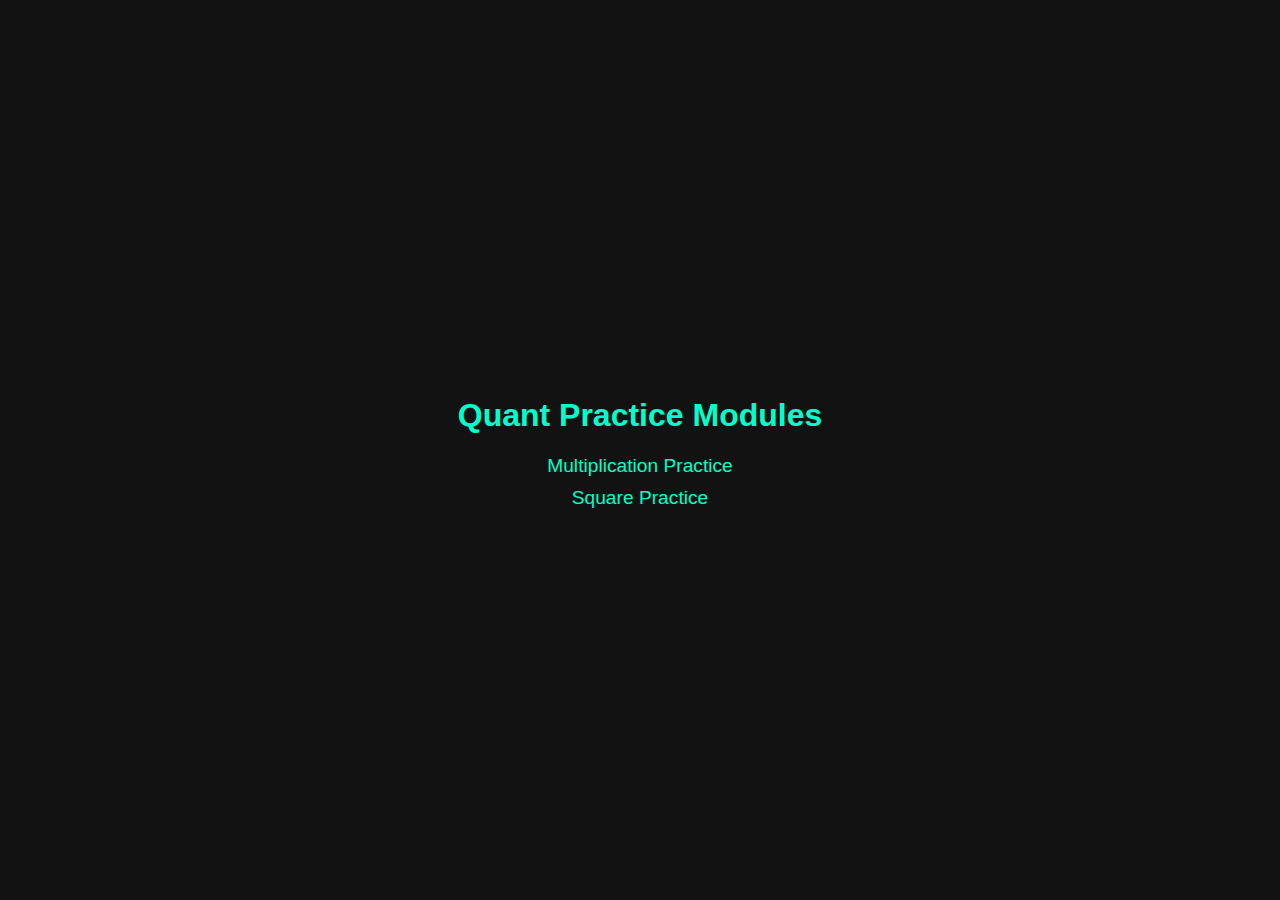
<file: index.html>
<!DOCTYPE html>
<html lang="en">
<head>
    <meta charset="UTF-8">
    <title>Quant Practice</title>
    <link rel="stylesheet" href="style.css">
</head>
<body>
    <div class="container">
        <h1>Quant Practice Modules</h1>
        <ul class="module-list">
            <li><a href="multiplication.html">Multiplication Practice</a></li>
            <li><a href="square.html">Square Practice</a></li>
        </ul>
    </div>
</body>
</html>
</file>
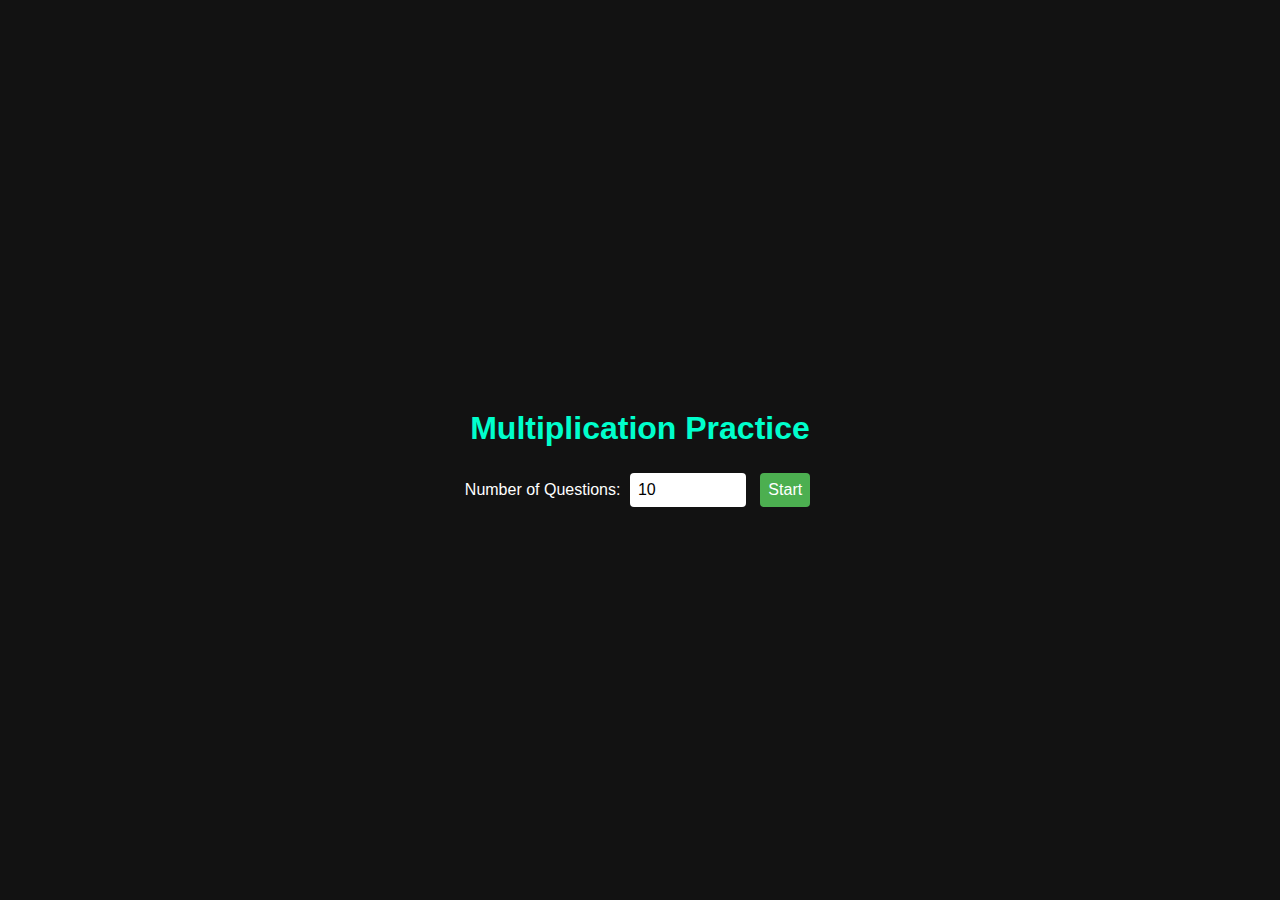
<file: multiplication.html>
<!DOCTYPE html>
<html lang="en">
<head>
    <meta charset="UTF-8">
    <title>Multiplication Practice</title>
    <link rel="stylesheet" href="style.css">
</head>
<body>
<div class="container">
    <h1>Multiplication Practice</h1>
    <div id="setup">
        <label>Number of Questions: 
            <input type="number" id="totalQuestions" min="1" max="100" value="10">
        </label>
        <button onclick="startPractice()">Start</button>
    </div>

    <div id="quiz" style="display:none;">
        <div id="question" class="big-question"></div>
        <input type="number" id="answer" autocomplete="off">
        <button id="submitBtn">Submit</button>
    </div>

    <div id="results" style="display:none;">
        <h2>Results</h2>
        <p id="stats"></p>
        <table border="1" id="resultsTable">
            <tr>
                <th>Q No</th>
                <th>Question</th>
                <th>Correct Answer</th>
                <th>Your Answer</th>
                <th>Time (s)</th>
                <th>Result</th>
            </tr>
        </table>
        <button onclick="restart()">Restart</button>
        <button onclick="downloadCSV()">Download CSV</button>
    </div>
</div>

<script>
let totalQuestions, currentQuestion = 0, startTime, questionStartTime;
let results = [];

function startPractice() {
    totalQuestions = parseInt(document.getElementById("totalQuestions").value);
    currentQuestion = 0;
    results = [];
    document.getElementById("setup").style.display = "none";
    document.getElementById("quiz").style.display = "block";
    nextQuestion();
}

function nextQuestion() {
    if (currentQuestion >= totalQuestions) {
        endPractice();
        return;
    }
    let num1 = Math.floor(Math.random() * (25 - 2 + 1)) + 2;
    let num2 = Math.floor(Math.random() * (9 - 2 + 1)) + 2;
    let questionText = `Q${currentQuestion + 1}: ${num1} × ${num2}`;
    document.getElementById("question").textContent = questionText;
    document.getElementById("answer").value = "";
    document.getElementById("answer").focus();
    startTime = Date.now();
    questionStartTime = {num1, num2};
}

function submitAnswer() {
    let answer = parseInt(document.getElementById("answer").value);
    if (isNaN(answer)) return;
    let timeTaken = (Date.now() - startTime) / 1000;
    let correctAnswer = questionStartTime.num1 * questionStartTime.num2;
    results.push({
        question: `${questionStartTime.num1} × ${questionStartTime.num2}`,
        correctAnswer,
        userAnswer: answer,
        time: timeTaken
    });
    currentQuestion++;
    nextQuestion();
}

function endPractice() {
    document.getElementById("quiz").style.display = "none";
    document.getElementById("results").style.display = "block";

    let times = results.map(r => r.time);
    let totalTime = times.reduce((a,b) => a+b, 0);
    let avgTime = totalTime / times.length;
    let minTime = Math.min(...times);
    let maxTime = Math.max(...times);
    let minQ = results[times.indexOf(minTime)].question;
    let maxQ = results[times.indexOf(maxTime)].question;

    document.getElementById("stats").innerHTML = `
        Total Time: ${totalTime.toFixed(2)}s<br>
        Average Time: ${avgTime.toFixed(2)}s<br>
        Fastest: ${minTime.toFixed(2)}s on ${minQ}<br>
        Slowest: ${maxTime.toFixed(2)}s on ${maxQ}
    `;

    let table = document.getElementById("resultsTable");
    results.forEach((res, i) => {
        let row = document.createElement("tr");
        row.innerHTML = `
            <td>${i + 1}</td>
            <td>${res.question}</td>
            <td>${res.correctAnswer}</td>
            <td>${res.userAnswer}</td>
            <td>${res.time.toFixed(2)}</td>
            <td>${res.userAnswer === res.correctAnswer ? "✅" : "❌"}</td>
        `;
        table.appendChild(row);
    });
}

function restart() {
    location.reload();
}

function downloadCSV() {
    let csvContent = "data:text/csv;charset=utf-8," +
        "Q No,Question,Correct Answer,Your Answer,Time (s),Result\n";
    results.forEach((res, i) => {
        csvContent += `${i + 1},${res.question},${res.correctAnswer},${res.userAnswer},${res.time.toFixed(2)},${res.userAnswer === res.correctAnswer ? "Correct" : "Wrong"}\n`;
    });
    const encodedUri = encodeURI(csvContent);
    const link = document.createElement("a");
    link.setAttribute("href", encodedUri);
    link.setAttribute("download", "multiplication_results.csv");
    document.body.appendChild(link);
    link.click();
}

document.getElementById("submitBtn").addEventListener("click", submitAnswer);
document.getElementById("answer").addEventListener("keypress", function(e) {
    if (e.key === "Enter") submitAnswer();
});
</script>
</body>
</html>
</file>
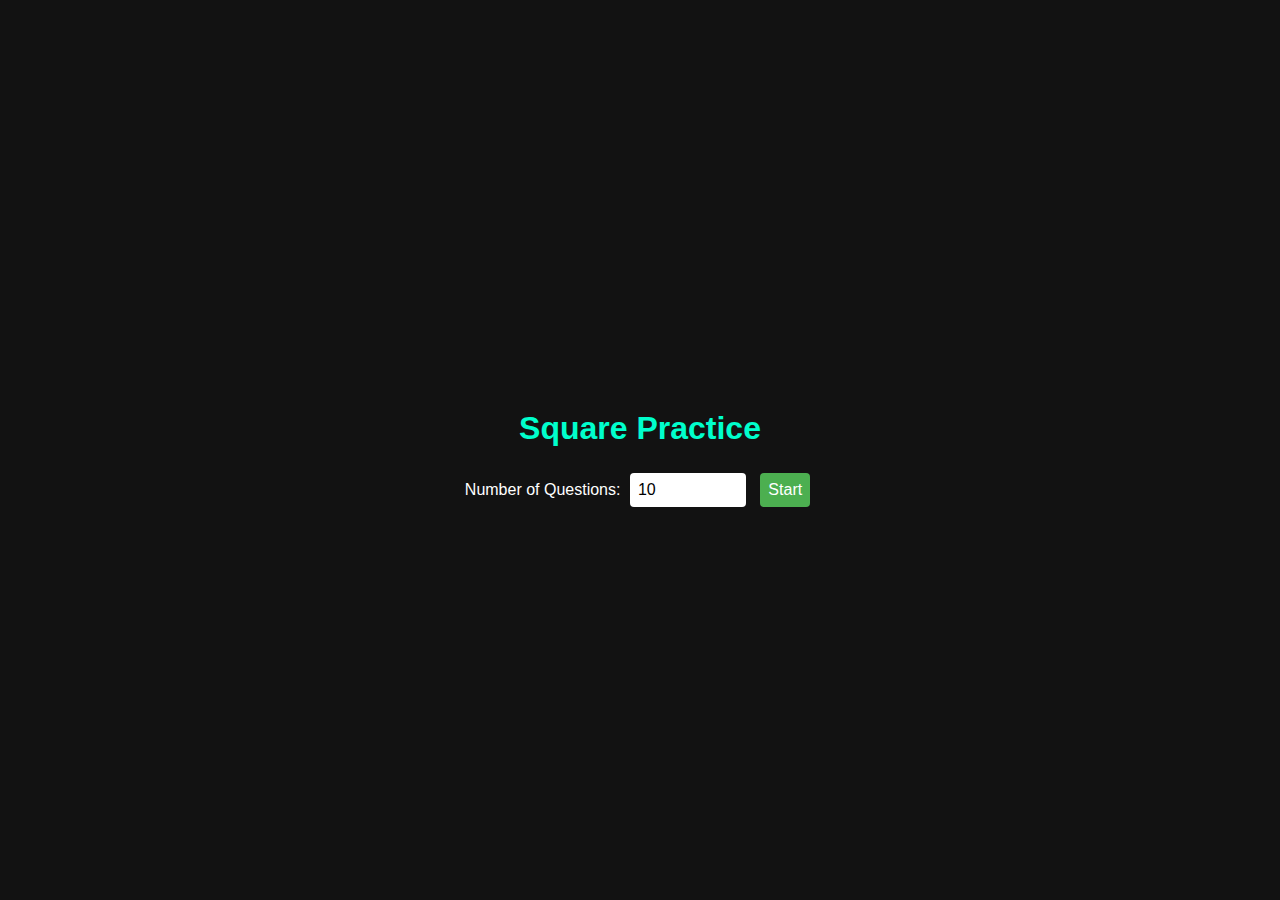
<file: square.html>
<!DOCTYPE html>
<html lang="en">
<head>
  <meta charset="UTF-8">
  <title>Square Practice</title>
  <link rel="stylesheet" href="style.css">
</head>
<body>
  <div class="container">
    <h1>Square Practice</h1>

    <div id="start-container">
      <label for="questionCount">Number of Questions:</label>
      <input type="number" id="questionCount" min="1" max="50" value="10">
      <button id="startBtn">Start</button>
    </div>

    <div id="quiz-container" style="display:none;">
      <div id="question"></div>
      <input type="number" id="answer" placeholder="Enter answer" autofocus>
      <button id="submitBtn">Submit</button>
      <div id="stopwatch">Time: 0.00s</div>
    </div>

    <div id="result-container" style="display:none;">
      <h2>Results</h2>
      <div id="stats"></div>
      <button id="downloadCSV">Download CSV</button>
      <button id="restartBtn">Restart</button>
    </div>
  </div>

  <script>
    let totalQuestions = 0;
    let currentQuestion = 0;
    let questions = [];
    let questionStartTime = 0;
    let totalStartTime = 0;
    let stopwatchInterval;

    const startBtn = document.getElementById('startBtn');
    const submitBtn = document.getElementById('submitBtn');
    const restartBtn = document.getElementById('restartBtn');
    const downloadBtn = document.getElementById('downloadCSV');
    const questionDiv = document.getElementById('question');
    const answerInput = document.getElementById('answer');
    const stopwatchDiv = document.getElementById('stopwatch');
    const statsDiv = document.getElementById('stats');

    startBtn.addEventListener('click', startQuiz);
    submitBtn.addEventListener('click', submitAnswer);
    restartBtn.addEventListener('click', restartQuiz);
    downloadBtn.addEventListener('click', downloadCSV);
    answerInput.addEventListener('keyup', e => {
      if (e.key === 'Enter') submitAnswer();
    });

    function startQuiz() {
      totalQuestions = parseInt(document.getElementById('questionCount').value);
      questions = [];
      currentQuestion = 0;
      totalStartTime = Date.now();

      document.getElementById('start-container').style.display = 'none';
      document.getElementById('quiz-container').style.display = 'block';
      document.getElementById('result-container').style.display = 'none';

      showQuestion();
    }

    function showQuestion() {
      const num = Math.floor(Math.random() * 29) + 2; // 2-30
      currentQuestion++;
      const questionText = `Q${currentQuestion}: Square of ${num} ?`;

      questionDiv.textContent = questionText;
      answerInput.value = '';
      answerInput.focus();

      questions.push({
        questionNumber: currentQuestion,
        number: num,
        questionText,
        correctAnswer: num * num,
        userAnswer: null,
        timeTaken: 0
      });

      questionStartTime = Date.now();
      clearInterval(stopwatchInterval);
      stopwatchInterval = setInterval(() => {
        stopwatchDiv.textContent = `Time: ${((Date.now() - questionStartTime) / 1000).toFixed(2)}s`;
      }, 100);
    }

    function submitAnswer() {
      if (currentQuestion > questions.length) return;

      clearInterval(stopwatchInterval);
      const timeTaken = ((Date.now() - questionStartTime) / 1000).toFixed(2);
      const answer = parseInt(answerInput.value);

      questions[questions.length - 1].userAnswer = answer;
      questions[questions.length - 1].timeTaken = parseFloat(timeTaken);

      if (currentQuestion < totalQuestions) {
        showQuestion();
      } else {
        endQuiz();
      }
    }

    function endQuiz() {
      clearInterval(stopwatchInterval);
      document.getElementById('quiz-container').style.display = 'none';
      document.getElementById('result-container').style.display = 'block';

      const totalTime = ((Date.now() - totalStartTime) / 1000).toFixed(2);
      const times = questions.map(q => q.timeTaken);
      const maxTime = Math.max(...times);
      const minTime = Math.min(...times);
      const avgTime = (times.reduce((a, b) => a + b, 0) / times.length).toFixed(2);

      const maxQ = questions.find(q => q.timeTaken === maxTime);
      const minQ = questions.find(q => q.timeTaken === minTime);

      let html = `
        <p>Total Time: ${totalTime}s</p>
        <p>Max Time: ${maxTime}s (${maxQ.questionText})</p>
        <p>Min Time: ${minTime}s (${minQ.questionText})</p>
        <p>Average Time: ${avgTime}s</p>
        <table border="1" cellpadding="5" cellspacing="0">
          <tr><th>Q#</th><th>Number</th><th>Your Answer</th><th>Correct</th><th>Time (s)</th><th>Result</th></tr>
      `;
      questions.forEach(q => {
        html += `<tr style="color:${q.userAnswer === q.correctAnswer ? 'lightgreen' : 'red'}">
          <td>${q.questionNumber}</td>
          <td>${q.number}</td>
          <td>${q.userAnswer}</td>
          <td>${q.correctAnswer}</td>
          <td>${q.timeTaken}</td>
          <td>${q.userAnswer === q.correctAnswer ? 'Correct' : 'Wrong'}</td>
        </tr>`;
      });
      html += `</table>`;
      statsDiv.innerHTML = html;
    }

    function restartQuiz() {
      document.getElementById('start-container').style.display = 'block';
      document.getElementById('quiz-container').style.display = 'none';
      document.getElementById('result-container').style.display = 'none';
    }

    function downloadCSV() {
      const rows = [["Q#", "Number", "Question", "Your Answer", "Correct Answer", "Time (s)", "Result"]];
      questions.forEach(q => {
        rows.push([
          q.questionNumber,
          q.number,
          q.questionText,
          q.userAnswer,
          q.correctAnswer,
          q.timeTaken,
          q.userAnswer === q.correctAnswer ? "Correct" : "Wrong"
        ]);
      });

      const escapeCSV = v => {
        const s = String(v ?? "");
        return /[",\r\n]/.test(s) ? `"${s.replace(/"/g,'""')}"` : s;
      };

      const csvString = rows.map(r => r.map(escapeCSV).join(",")).join("\r\n");
      const blob = new Blob(["\uFEFF" + csvString], { type: "text/csv;charset=utf-8;" });
      const url = URL.createObjectURL(blob);
      const a = document.createElement("a");
      a.href = url;
      a.download = `square_results_${new Date().toISOString().slice(0,19).replace(/[:T]/g,"-")}.csv`;
      document.body.appendChild(a);
      a.click();
      document.body.removeChild(a);
      URL.revokeObjectURL(url);
    }
  </script>
</body>
</html>
</file>
<file: style.css>
body {
    background-color: #121212;
    color: #fff;
    font-family: Arial, sans-serif;
    display: flex;
    justify-content: center;
    align-items: center;
    height: 100vh;
    margin: 0;
}

.container {
    text-align: center;
    max-width: 600px;
}

h1, h2 {
    color: #00ffcc;
}

input, button {
    padding: 8px;
    font-size: 1rem;
    margin: 5px;
    border-radius: 4px;
    border: none;
}

input[type="number"] {
    width: 100px;
}

button {
    background-color: #4CAF50;
    color: white;
    cursor: pointer;
}

button:hover {
    background-color: #45a049;
}

.big-question {
    font-size: 2rem;
    margin: 20px 0;
}

table {
    width: 100%;
    border-collapse: collapse;
    margin-top: 15px;
}

th, td {
    padding: 8px;
    border: 1px solid #555;
    text-align: center;
}

.module-list {
    list-style: none;
    padding: 0;
}

.module-list li {
    margin: 10px 0;
}

.module-list a {
    color: #00ffcc;
    text-decoration: none;
    font-size: 1.2rem;
}

.module-list a:hover {
    text-decoration: underline;
}
</file>
